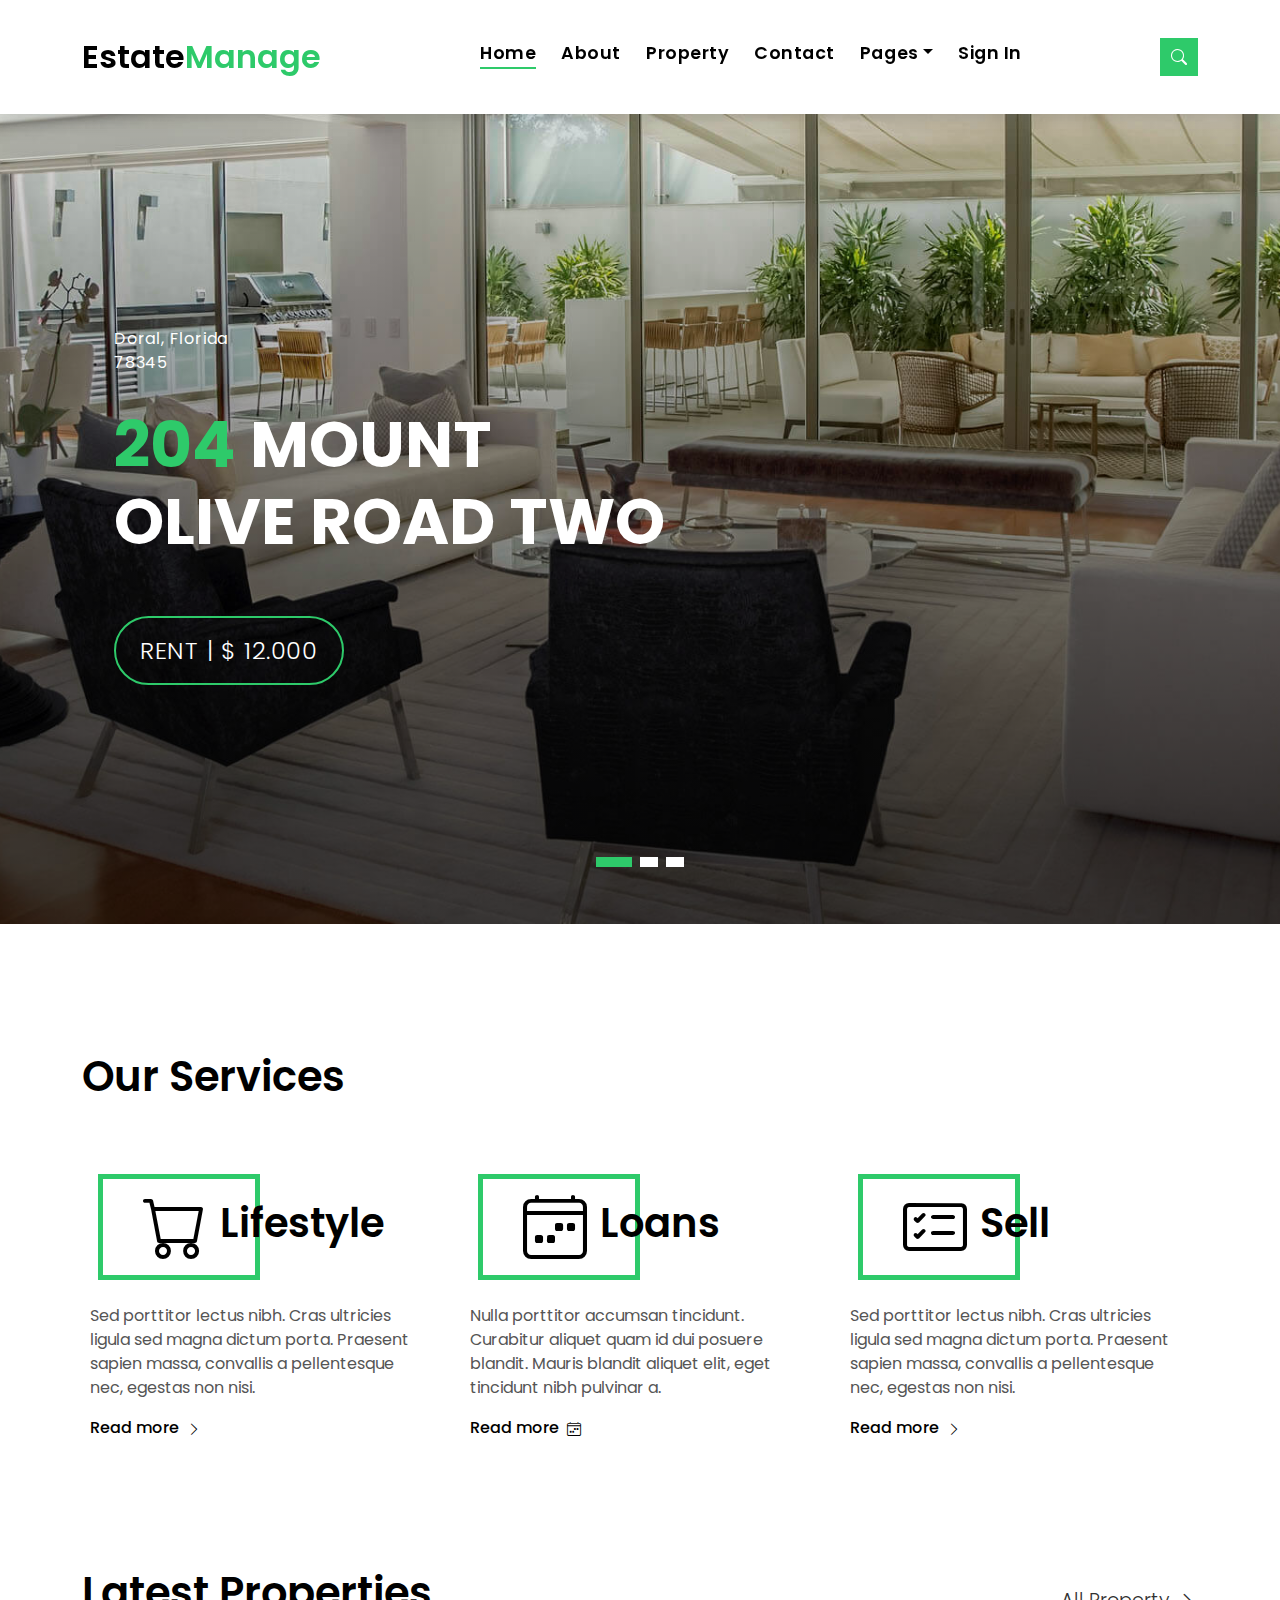
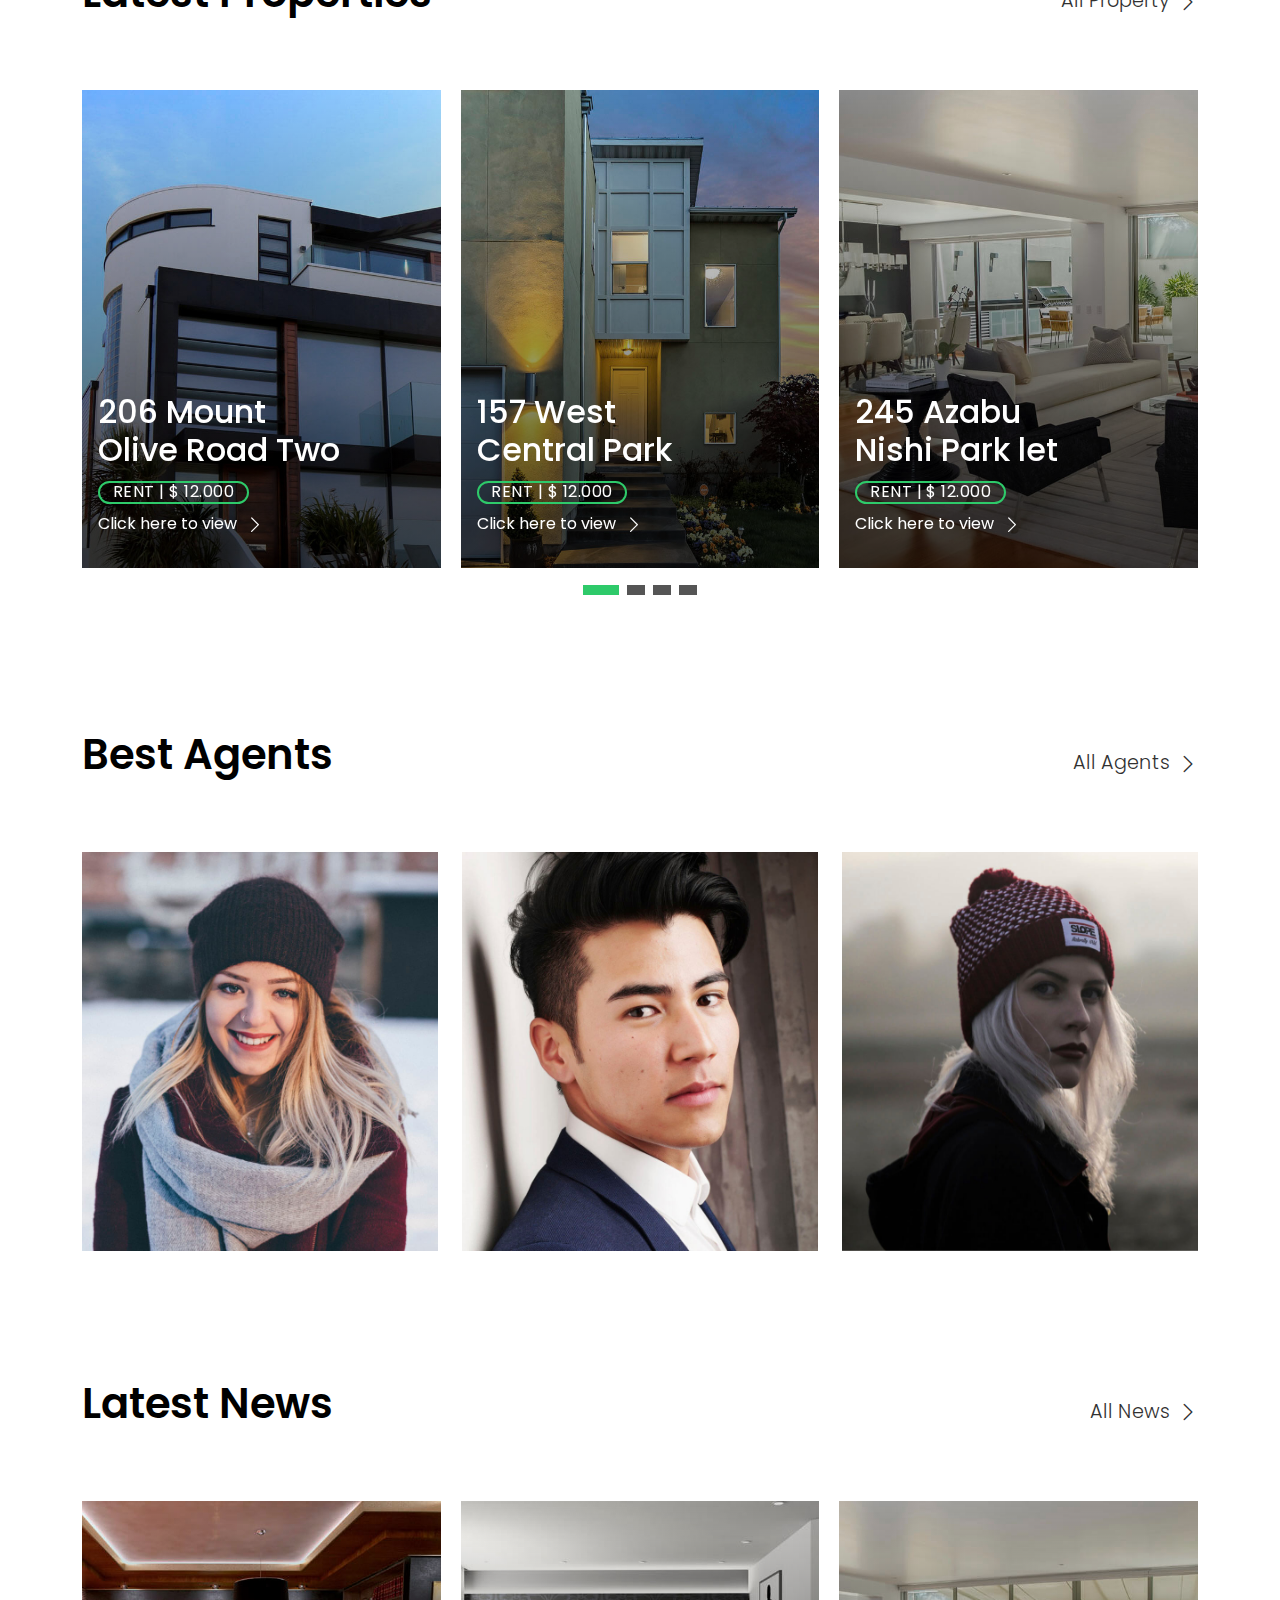
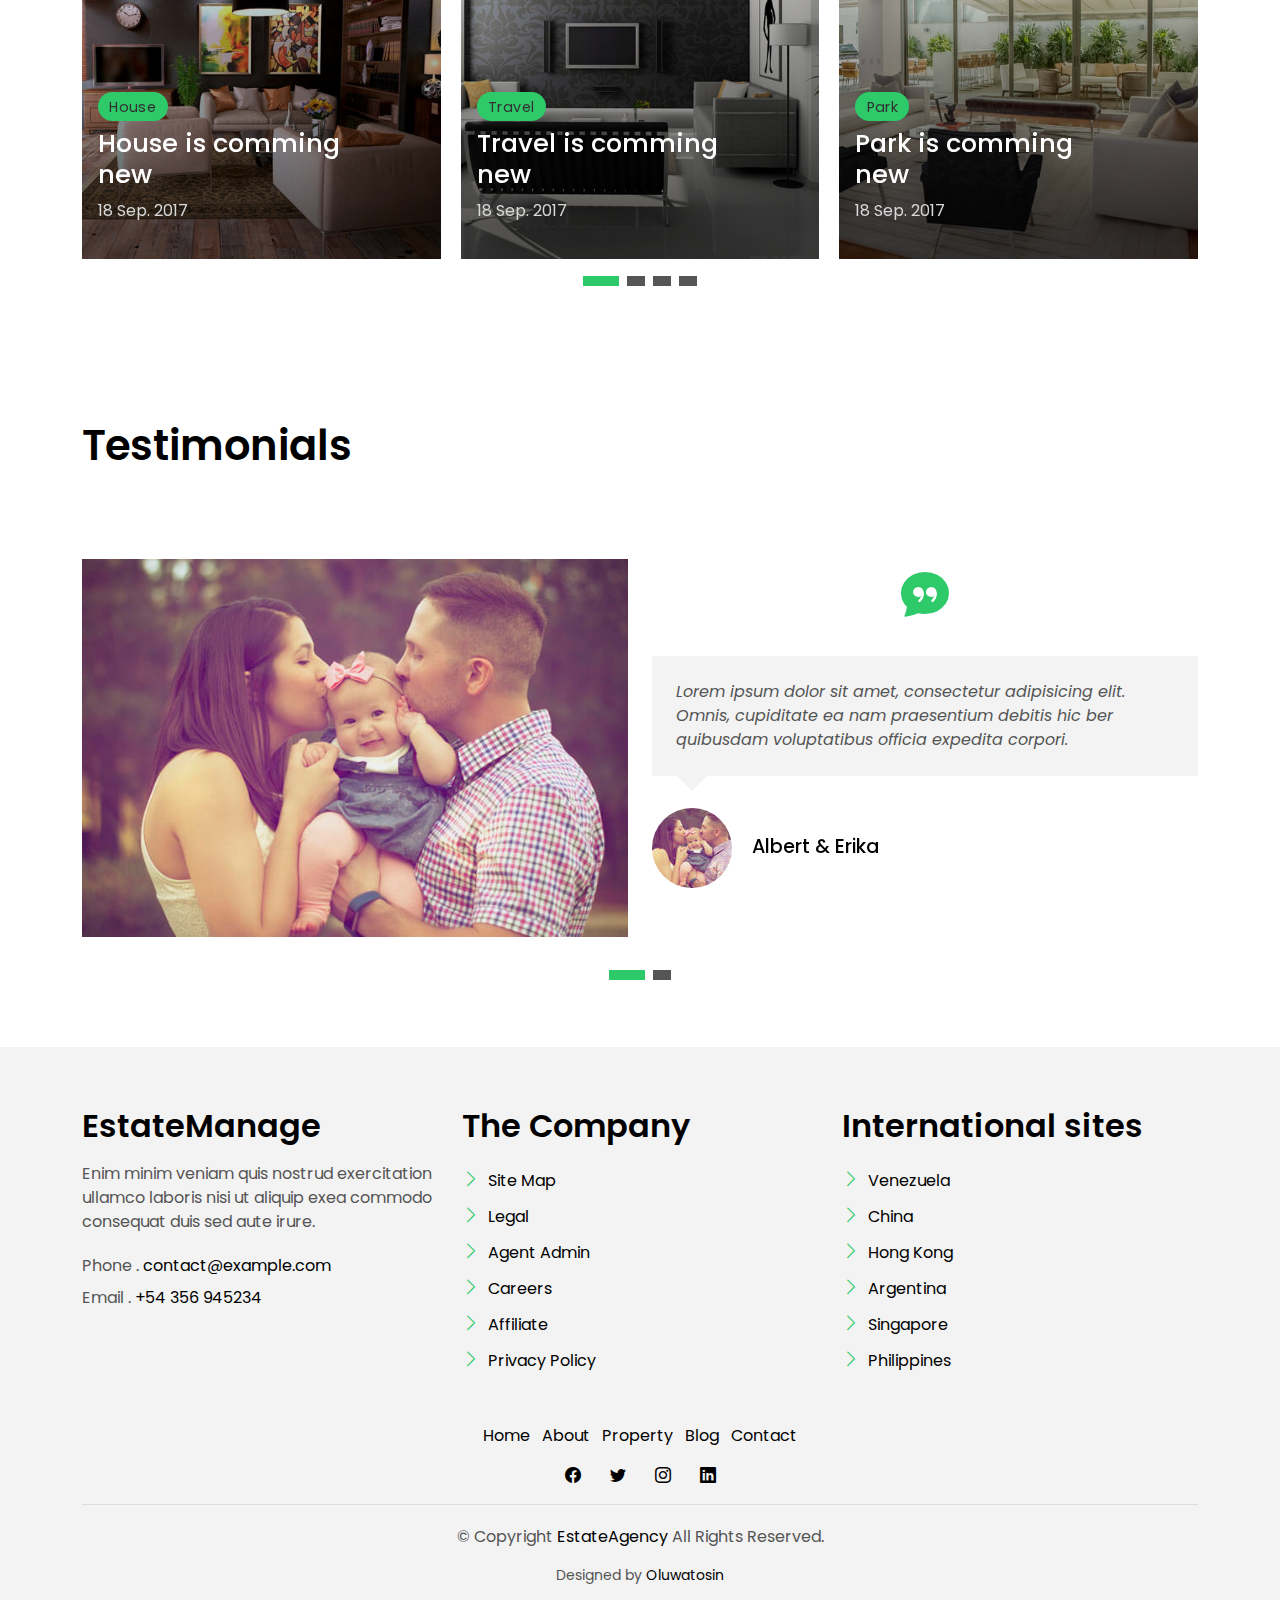
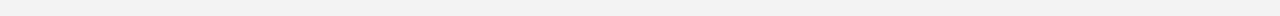
<file: index.html>
<!DOCTYPE html>
<html lang="en">

<head>
    <meta charset="utf-8">
    <meta content="width=device-width, initial-scale=1.0" name="viewport">

    <title>EstateManage - HomePage</title>
    <meta content="" name="description">
    <meta content="" name="keywords">

    <!-- Favicon -->
    <link rel="shortcut icon" href="favicon.png" type="image/x-icon">

    <!-- Google Fonts -->
    <link href="https://fonts.googleapis.com/css?family=Poppins:300,400,500,600,700" rel="stylesheet">

    <!-- Vendor CSS Files -->
    <link href="vendor/animate.css/animate.min.css" rel="stylesheet">
    <link href="vendor/bootstrap/css/bootstrap.min.css" rel="stylesheet">
    <link href="vendor/bootstrap-icons/bootstrap-icons.css" rel="stylesheet">
    <link href="vendor/swiper/swiper-bundle.min.css" rel="stylesheet">

    <!-- Main CSS File -->
    <link href="style.css" rel="stylesheet">
</head>

<body>

    <!-- ======= Property Search Section ======= -->
    <div class="click-closed"></div>
    <!--/ Form Search Star /-->
    <div class="box-collapse">
        <div class="title-box-d">
            <h3 class="title-d">Search Property</h3>
        </div>
        <span class="close-box-collapse right-boxed bi bi-x"></span>
        <div class="box-collapse-wrap form">
            <form class="form-a">
                <div class="row">
                    <div class="col-md-12 mb-2">
                        <div class="form-group">
                            <label class="pb-2" for="Type">Keyword</label>
                            <input type="text" class="form-control form-control-lg form-control-a"
                                placeholder="Keyword">
                        </div>
                    </div>
                    <div class="col-md-6 mb-2">
                        <div class="form-group mt-3">
                            <label class="pb-2" for="Type">Type</label>
                            <select class="form-control form-select form-control-a" id="Type">
                                <option>All Type</option>
                                <option>For Rent</option>
                                <option>For Sale</option>
                                <option>Open House</option>
                            </select>
                        </div>
                    </div>
                    <div class="col-md-6 mb-2">
                        <div class="form-group mt-3">
                            <label class="pb-2" for="city">City</label>
                            <select class="form-control form-select form-control-a" id="city">
                                <option>All City</option>
                                <option>Alabama</option>
                                <option>Arizona</option>
                                <option>California</option>
                                <option>Colorado</option>
                            </select>
                        </div>
                    </div>
                    <div class="col-md-6 mb-2">
                        <div class="form-group mt-3">
                            <label class="pb-2" for="bedrooms">Bedrooms</label>
                            <select class="form-control form-select form-control-a" id="bedrooms">
                                <option>Any</option>
                                <option>01</option>
                                <option>02</option>
                                <option>03</option>
                            </select>
                        </div>
                    </div>
                    <div class="col-md-6 mb-2">
                        <div class="form-group mt-3">
                            <label class="pb-2" for="garages">Garages</label>
                            <select class="form-control form-select form-control-a" id="garages">
                                <option>Any</option>
                                <option>01</option>
                                <option>02</option>
                                <option>03</option>
                                <option>04</option>
                            </select>
                        </div>
                    </div>
                    <div class="col-md-6 mb-2">
                        <div class="form-group mt-3">
                            <label class="pb-2" for="bathrooms">Bathrooms</label>
                            <select class="form-control form-select form-control-a" id="bathrooms">
                                <option>Any</option>
                                <option>01</option>
                                <option>02</option>
                                <option>03</option>
                            </select>
                        </div>
                    </div>
                    <div class="col-md-6 mb-2">
                        <div class="form-group mt-3">
                            <label class="pb-2" for="price">Min Price</label>
                            <select class="form-control form-select form-control-a" id="price">
                                <option>Unlimited</option>
                                <option>$50,000</option>
                                <option>$100,000</option>
                                <option>$150,000</option>
                                <option>$200,000</option>
                            </select>
                        </div>
                    </div>
                    <div class="col-md-12">
                        <button type="submit" class="btn btn-b">Search Property</button>
                    </div>
                </div>
            </form>
        </div>
    </div><!-- End Property Search Section -->>

    <!-- ======= Header/Navbar ======= -->
    <nav class="navbar navbar-default navbar-trans navbar-expand-lg fixed-top">
        <div class="container">
            <button class="navbar-toggler collapsed" type="button" data-bs-toggle="collapse"
                data-bs-target="#navbarDefault" aria-controls="navbarDefault" aria-expanded="false"
                aria-label="Toggle navigation">
                <span></span>
                <span></span>
                <span></span>
            </button>
            <a class="navbar-brand text-brand" href="index.html">Estate<span class="color-b">Manage</span></a>

            <div class="navbar-collapse collapse justify-content-center" id="navbarDefault">
                <ul class="navbar-nav">

                    <li class="nav-item">
                        <a class="nav-link active" href="index.html">Home</a>
                    </li>

                    <li class="nav-item">
                        <a class="nav-link " href="#">About</a>
                    </li>

                    <li class="nav-item">
                        <a class="nav-link " href="#">Property</a>
                    </li>

                    <li class="nav-item">
                        <a class="nav-link " href="#">Contact</a>
                    </li>

                    <li class="nav-item dropdown">
                        <a class="nav-link dropdown-toggle" href="#" id="navbarDropdown" role="button"
                            data-bs-toggle="dropdown" aria-haspopup="true" aria-expanded="false">Pages</a>
                        <div class="dropdown-menu">
                            <a class="dropdown-item " href="#">Property Single</a>
                            <a class="dropdown-item " href="#">Blog Single</a>
                            <a class="dropdown-item " href="#">Agents Grid</a>
                            <a class="dropdown-item " href="#">Agent Single</a>
                        </div>
                    </li>
                    <li class="nav-item">
                        <a class="nav-link " href="index2.html">Sign In</a>
                    </li>
                </ul>
            </div>

            <button type="button" class="btn btn-b-n navbar-toggle-box navbar-toggle-box-collapse"
                data-bs-toggle="collapse" data-bs-target="#navbarTogglerDemo01">
                <i class="bi bi-search"></i>
            </button>

        </div>
    </nav><!-- End Header/Navbar -->

    <!-- ======= Intro Section ======= -->
    <div class="intro intro-carousel swiper position-relative">

        <div class="swiper-wrapper">

            <div class="swiper-slide carousel-item-a intro-item bg-image"
                style="background-image: url(slide-1.jpg)">
                <div class="overlay overlay-a"></div>
                <div class="intro-content display-table">
                    <div class="table-cell">
                        <div class="container">
                            <div class="row">
                                <div class="col-lg-8">
                                    <div class="intro-body">
                                        <p class="intro-title-top">Doral, Florida
                                            <br> 78345
                                        </p>
                                        <h1 class="intro-title mb-4 ">
                                            <span class="color-b">204 </span> Mount
                                            <br> Olive Road Two
                                        </h1>
                                        <p class="intro-subtitle intro-price">
                                            <a href="#"><span class="price-a">rent | $ 12.000</span></a>
                                        </p>
                                    </div>
                                </div>
                            </div>
                        </div>
                    </div>
                </div>
            </div>
            <div class="swiper-slide carousel-item-a intro-item bg-image"
                style="background-image: url(slide-2.jpg)">
                <div class="overlay overlay-a"></div>
                <div class="intro-content display-table">
                    <div class="table-cell">
                        <div class="container">
                            <div class="row">
                                <div class="col-lg-8">
                                    <div class="intro-body">
                                        <p class="intro-title-top">Doral, Florida
                                            <br> 78345
                                        </p>
                                        <h1 class="intro-title mb-4">
                                            <span class="color-b">204 </span> Rino
                                            <br> Venda Road Five
                                        </h1>
                                        <p class="intro-subtitle intro-price">
                                            <a href="#"><span class="price-a">rent | $ 12.000</span></a>
                                        </p>
                                    </div>
                                </div>
                            </div>
                        </div>
                    </div>
                </div>
            </div>
            <div class="swiper-slide carousel-item-a intro-item bg-image"
                style="background-image: url(slide-3.jpg)">
                <div class="overlay overlay-a"></div>
                <div class="intro-content display-table">
                    <div class="table-cell">
                        <div class="container">
                            <div class="row">
                                <div class="col-lg-8">
                                    <div class="intro-body">
                                        <p class="intro-title-top">Doral, Florida
                                            <br> 78345
                                        </p>
                                        <h1 class="intro-title mb-4">
                                            <span class="color-b">204 </span> Alira
                                            <br> Roan Road One
                                        </h1>
                                        <p class="intro-subtitle intro-price">
                                            <a href="#"><span class="price-a">rent | $ 12.000</span></a>
                                        </p>
                                    </div>
                                </div>
                            </div>
                        </div>
                    </div>
                </div>
            </div>
        </div>
        <div class="swiper-pagination"></div>
    </div><!-- End Intro Section -->

    <main id="main">

        <!-- ======= Services Section ======= -->
        <section class="section-services section-t8">
            <div class="container">
                <div class="row">
                    <div class="col-md-12">
                        <div class="title-wrap d-flex justify-content-between">
                            <div class="title-box">
                                <h2 class="title-a">Our Services</h2>
                            </div>
                        </div>
                    </div>
                </div>
                <div class="row">
                    <div class="col-md-4">
                        <div class="card-box-c foo">
                            <div class="card-header-c d-flex">
                                <div class="card-box-ico">
                                    <span class="bi bi-cart"></span>
                                </div>
                                <div class="card-title-c align-self-center">
                                    <h2 class="title-c">Lifestyle</h2>
                                </div>
                            </div>
                            <div class="card-body-c">
                                <p class="content-c">
                                    Sed porttitor lectus nibh. Cras ultricies ligula sed magna dictum porta. Praesent
                                    sapien massa,
                                    convallis a pellentesque
                                    nec, egestas non nisi.
                                </p>
                            </div>
                            <div class="card-footer-c">
                                <a href="#" class="link-c link-icon">Read more
                                    <span class="bi bi-chevron-right"></span>
                                </a>
                            </div>
                        </div>
                    </div>
                    <div class="col-md-4">
                        <div class="card-box-c foo">
                            <div class="card-header-c d-flex">
                                <div class="card-box-ico">
                                    <span class="bi bi-calendar4-week"></span>
                                </div>
                                <div class="card-title-c align-self-center">
                                    <h2 class="title-c">Loans</h2>
                                </div>
                            </div>
                            <div class="card-body-c">
                                <p class="content-c">
                                    Nulla porttitor accumsan tincidunt. Curabitur aliquet quam id dui posuere blandit.
                                    Mauris blandit
                                    aliquet elit, eget tincidunt
                                    nibh pulvinar a.
                                </p>
                            </div>
                            <div class="card-footer-c">
                                <a href="#" class="link-c link-icon">Read more
                                    <span class="bi bi-calendar4-week"></span>
                                </a>
                            </div>
                        </div>
                    </div>
                    <div class="col-md-4">
                        <div class="card-box-c foo">
                            <div class="card-header-c d-flex">
                                <div class="card-box-ico">
                                    <span class="bi bi-card-checklist"></span>
                                </div>
                                <div class="card-title-c align-self-center">
                                    <h2 class="title-c">Sell</h2>
                                </div>
                            </div>
                            <div class="card-body-c">
                                <p class="content-c">
                                    Sed porttitor lectus nibh. Cras ultricies ligula sed magna dictum porta. Praesent
                                    sapien massa,
                                    convallis a pellentesque
                                    nec, egestas non nisi.
                                </p>
                            </div>
                            <div class="card-footer-c">
                                <a href="#" class="link-c link-icon">Read more
                                    <span class="bi bi-chevron-right"></span>
                                </a>
                            </div>
                        </div>
                    </div>
                </div>
            </div>
        </section><!-- End Services Section -->

        <!-- ======= Latest Properties Section ======= -->
        <section class="section-property section-t8">
            <div class="container">
                <div class="row">
                    <div class="col-md-12">
                        <div class="title-wrap d-flex justify-content-between">
                            <div class="title-box">
                                <h2 class="title-a">Latest Properties</h2>
                            </div>
                            <div class="title-link">
                                <a href="#">All Property
                                    <span class="bi bi-chevron-right"></span>
                                </a>
                            </div>
                        </div>
                    </div>
                </div>

                <div id="property-carousel" class="swiper">
                    <div class="swiper-wrapper">

                        <div class="carousel-item-b swiper-slide">
                            <div class="card-box-a card-shadow">
                                <div class="img-box-a">
                                    <img src="property-5.jpg" alt="" class="img-a img-fluid">
                                </div>
                                <div class="card-overlay">
                                    <div class="card-overlay-a-content">
                                        <div class="card-header-a">
                                            <h2 class="card-title-a">
                                                <a href="#">206 Mount
                                                    <br /> Olive Road Two</a>
                                            </h2>
                                        </div>
                                        <div class="card-body-a">
                                            <div class="price-box d-flex">
                                                <span class="price-a">rent | $ 12.000</span>
                                            </div>
                                            <a href="#" class="link-a">Click here to view
                                                <span class="bi bi-chevron-right"></span>
                                            </a>
                                        </div>
                                        <div class="card-footer-a">
                                            <ul class="card-info d-flex justify-content-around">
                                                <li>
                                                    <h4 class="card-info-title">Area</h4>
                                                    <span>340m
                                                        <sup>2</sup>
                                                    </span>
                                                </li>
                                                <li>
                                                    <h4 class="card-info-title">Beds</h4>
                                                    <span>2</span>
                                                </li>
                                                <li>
                                                    <h4 class="card-info-title">Baths</h4>
                                                    <span>4</span>
                                                </li>
                                                <li>
                                                    <h4 class="card-info-title">Garages</h4>
                                                    <span>1</span>
                                                </li>
                                            </ul>
                                        </div>
                                    </div>
                                </div>
                            </div>
                        </div><!-- End carousel item -->

                        <div class="carousel-item-b swiper-slide">
                            <div class="card-box-a card-shadow">
                                <div class="img-box-a">
                                    <img src="property-1.jpg" alt="" class="img-a img-fluid">
                                </div>
                                <div class="card-overlay">
                                    <div class="card-overlay-a-content">
                                        <div class="card-header-a">
                                            <h2 class="card-title-a">
                                                <a href="#">157 West
                                                    <br /> Central Park</a>
                                            </h2>
                                        </div>
                                        <div class="card-body-a">
                                            <div class="price-box d-flex">
                                                <span class="price-a">rent | $ 12.000</span>
                                            </div>
                                            <a href="#" class="link-a">Click here to view
                                                <span class="bi bi-chevron-right"></span>
                                            </a>
                                        </div>
                                        <div class="card-footer-a">
                                            <ul class="card-info d-flex justify-content-around">
                                                <li>
                                                    <h4 class="card-info-title">Area</h4>
                                                    <span>340m
                                                        <sup>2</sup>
                                                    </span>
                                                </li>
                                                <li>
                                                    <h4 class="card-info-title">Beds</h4>
                                                    <span>2</span>
                                                </li>
                                                <li>
                                                    <h4 class="card-info-title">Baths</h4>
                                                    <span>4</span>
                                                </li>
                                                <li>
                                                    <h4 class="card-info-title">Garages</h4>
                                                    <span>1</span>
                                                </li>
                                            </ul>
                                        </div>
                                    </div>
                                </div>
                            </div>
                        </div><!-- End carousel item -->

                        <div class="carousel-item-b swiper-slide">
                            <div class="card-box-a card-shadow">
                                <div class="img-box-a">
                                    <img src="property-7.jpg" alt="" class="img-a img-fluid">
                                </div>
                                <div class="card-overlay">
                                    <div class="card-overlay-a-content">
                                        <div class="card-header-a">
                                            <h2 class="card-title-a">
                                                <a href="#">245 Azabu
                                                    <br /> Nishi Park let</a>
                                            </h2>
                                        </div>
                                        <div class="card-body-a">
                                            <div class="price-box d-flex">
                                                <span class="price-a">rent | $ 12.000</span>
                                            </div>
                                            <a href="#" class="link-a">Click here to view
                                                <span class="bi bi-chevron-right"></span>
                                            </a>
                                        </div>
                                        <div class="card-footer-a">
                                            <ul class="card-info d-flex justify-content-around">
                                                <li>
                                                    <h4 class="card-info-title">Area</h4>
                                                    <span>340m
                                                        <sup>2</sup>
                                                    </span>
                                                </li>
                                                <li>
                                                    <h4 class="card-info-title">Beds</h4>
                                                    <span>2</span>
                                                </li>
                                                <li>
                                                    <h4 class="card-info-title">Baths</h4>
                                                    <span>4</span>
                                                </li>
                                                <li>
                                                    <h4 class="card-info-title">Garages</h4>
                                                    <span>1</span>
                                                </li>
                                            </ul>
                                        </div>
                                    </div>
                                </div>
                            </div>
                        </div><!-- End carousel item -->

                        <div class="carousel-item-b swiper-slide">
                            <div class="card-box-a card-shadow">
                                <div class="img-box-a">
                                    <img src="property-10.jpg" alt="" class="img-a img-fluid">
                                </div>
                                <div class="card-overlay">
                                    <div class="card-overlay-a-content">
                                        <div class="card-header-a">
                                            <h2 class="card-title-a">
                                                <a href="#">204 Montal
                                                    <br /> South Bela Two</a>
                                            </h2>
                                        </div>
                                        <div class="card-body-a">
                                            <div class="price-box d-flex">
                                                <span class="price-a">rent | $ 12.000</span>
                                            </div>
                                            <a href="#" class="link-a">Click here to view
                                                <span class="bi bi-chevron-right"></span>
                                            </a>
                                        </div>
                                        <div class="card-footer-a">
                                            <ul class="card-info d-flex justify-content-around">
                                                <li>
                                                    <h4 class="card-info-title">Area</h4>
                                                    <span>340m
                                                        <sup>2</sup>
                                                    </span>
                                                </li>
                                                <li>
                                                    <h4 class="card-info-title">Beds</h4>
                                                    <span>2</span>
                                                </li>
                                                <li>
                                                    <h4 class="card-info-title">Baths</h4>
                                                    <span>4</span>
                                                </li>
                                                <li>
                                                    <h4 class="card-info-title">Garages</h4>
                                                    <span>1</span>
                                                </li>
                                            </ul>
                                        </div>
                                    </div>
                                </div>
                            </div>
                        </div><!-- End carousel item -->
                    </div>
                </div>
                <div class="propery-carousel-pagination carousel-pagination"></div>

            </div>
        </section><!-- End Latest Properties Section -->

        <!-- ======= Agents Section ======= -->
        <section class="section-agents section-t8">
            <div class="container">
                <div class="row">
                    <div class="col-md-12">
                        <div class="title-wrap d-flex justify-content-between">
                            <div class="title-box">
                                <h2 class="title-a">Best Agents</h2>
                            </div>
                            <div class="title-link">
                                <a href="#">All Agents
                                    <span class="bi bi-chevron-right"></span>
                                </a>
                            </div>
                        </div>
                    </div>
                </div>
                <div class="row">
                    <div class="col-md-4">
                        <div class="card-box-d">
                            <div class="card-img-d">
                                <img src="agent-4.jpg" alt="" class="img-d img-fluid">
                            </div>
                            <div class="card-overlay card-overlay-hover">
                                <div class="card-header-d">
                                    <div class="card-title-d align-self-center">
                                        <h3 class="title-d">
                                            <a href="#" class="link-two">Margaret Sotillo
                                                <br> Escala</a>
                                        </h3>
                                    </div>
                                </div>
                                <div class="card-body-d">
                                    <p class="content-d color-text-a">
                                        Sed porttitor lectus nibh, Cras ultricies ligula sed magna dictum porta two.
                                    </p>
                                    <div class="info-agents color-a">
                                        <p>
                                            <strong>Phone: </strong> +54 356 945234
                                        </p>
                                        <p>
                                            <strong>Email: </strong> agents@example.com
                                        </p>
                                    </div>
                                </div>
                                <div class="card-footer-d">
                                    <div class="socials-footer d-flex justify-content-center">
                                        <ul class="list-inline">
                                            <li class="list-inline-item">
                                                <a href="#" class="link-one">
                                                    <i class="bi bi-facebook" aria-hidden="true"></i>
                                                </a>
                                            </li>
                                            <li class="list-inline-item">
                                                <a href="#" class="link-one">
                                                    <i class="bi bi-twitter" aria-hidden="true"></i>
                                                </a>
                                            </li>
                                            <li class="list-inline-item">
                                                <a href="#" class="link-one">
                                                    <i class="bi bi-instagram" aria-hidden="true"></i>
                                                </a>
                                            </li>
                                            <li class="list-inline-item">
                                                <a href="#" class="link-one">
                                                    <i class="bi bi-linkedin" aria-hidden="true"></i>
                                                </a>
                                            </li>
                                        </ul>
                                    </div>
                                </div>
                            </div>
                        </div>
                    </div>
                    <div class="col-md-4">
                        <div class="card-box-d">
                            <div class="card-img-d">
                                <img src="agent-1.jpg" alt="" class="img-d img-fluid">
                            </div>
                            <div class="card-overlay card-overlay-hover">
                                <div class="card-header-d">
                                    <div class="card-title-d align-self-center">
                                        <h3 class="title-d">
                                            <a href="#" class="link-two">Stiven Spilver
                                                <br> Darw</a>
                                        </h3>
                                    </div>
                                </div>
                                <div class="card-body-d">
                                    <p class="content-d color-text-a">
                                        Sed porttitor lectus nibh, Cras ultricies ligula sed magna dictum porta two.
                                    </p>
                                    <div class="info-agents color-a">
                                        <p>
                                            <strong>Phone: </strong> +54 356 945234
                                        </p>
                                        <p>
                                            <strong>Email: </strong> agents@example.com
                                        </p>
                                    </div>
                                </div>
                                <div class="card-footer-d">
                                    <div class="socials-footer d-flex justify-content-center">
                                        <ul class="list-inline">
                                            <li class="list-inline-item">
                                                <a href="#" class="link-one">
                                                    <i class="bi bi-facebook" aria-hidden="true"></i>
                                                </a>
                                            </li>
                                            <li class="list-inline-item">
                                                <a href="#" class="link-one">
                                                    <i class="bi bi-twitter" aria-hidden="true"></i>
                                                </a>
                                            </li>
                                            <li class="list-inline-item">
                                                <a href="#" class="link-one">
                                                    <i class="bi bi-instagram" aria-hidden="true"></i>
                                                </a>
                                            </li>
                                            <li class="list-inline-item">
                                                <a href="#" class="link-one">
                                                    <i class="bi bi-linkedin" aria-hidden="true"></i>
                                                </a>
                                            </li>
                                        </ul>
                                    </div>
                                </div>
                            </div>
                        </div>
                    </div>
                    <div class="col-md-4">
                        <div class="card-box-d">
                            <div class="card-img-d">
                                <img src="agent-5.jpg" alt="" class="img-d img-fluid">
                            </div>
                            <div class="card-overlay card-overlay-hover">
                                <div class="card-header-d">
                                    <div class="card-title-d align-self-center">
                                        <h3 class="title-d">
                                            <a href="#" class="link-two">Emma Toledo
                                                <br> Cascada</a>
                                        </h3>
                                    </div>
                                </div>
                                <div class="card-body-d">
                                    <p class="content-d color-text-a">
                                        Sed porttitor lectus nibh, Cras ultricies ligula sed magna dictum porta two.
                                    </p>
                                    <div class="info-agents color-a">
                                        <p>
                                            <strong>Phone: </strong> +54 356 945234
                                        </p>
                                        <p>
                                            <strong>Email: </strong> agents@example.com
                                        </p>
                                    </div>
                                </div>
                                <div class="card-footer-d">
                                    <div class="socials-footer d-flex justify-content-center">
                                        <ul class="list-inline">
                                            <li class="list-inline-item">
                                                <a href="#" class="link-one">
                                                    <i class="bi bi-facebook" aria-hidden="true"></i>
                                                </a>
                                            </li>
                                            <li class="list-inline-item">
                                                <a href="#" class="link-one">
                                                    <i class="bi bi-twitter" aria-hidden="true"></i>
                                                </a>
                                            </li>
                                            <li class="list-inline-item">
                                                <a href="#" class="link-one">
                                                    <i class="bi bi-instagram" aria-hidden="true"></i>
                                                </a>
                                            </li>
                                            <li class="list-inline-item">
                                                <a href="#" class="link-one">
                                                    <i class="bi bi-linkedin" aria-hidden="true"></i>
                                                </a>
                                            </li>
                                        </ul>
                                    </div>
                                </div>
                            </div>
                        </div>
                    </div>
                </div>
            </div>
        </section><!-- End Agents Section -->

        <!-- ======= Latest News Section ======= -->
        <section class="section-news section-t8">
            <div class="container">
                <div class="row">
                    <div class="col-md-12">
                        <div class="title-wrap d-flex justify-content-between">
                            <div class="title-box">
                                <h2 class="title-a">Latest News</h2>
                            </div>
                            <div class="title-link">
                                <a href="#">All News
                                    <span class="bi bi-chevron-right"></span>
                                </a>
                            </div>
                        </div>
                    </div>
                </div>

                <div id="news-carousel" class="swiper">
                    <div class="swiper-wrapper">

                        <div class="carousel-item-c swiper-slide">
                            <div class="card-box-b card-shadow news-box">
                                <div class="img-box-b">
                                    <img src="post-2.jpg" alt="" class="img-b img-fluid">
                                </div>
                                <div class="card-overlay">
                                    <div class="card-header-b">
                                        <div class="card-category-b">
                                            <a href="#" class="category-b">House</a>
                                        </div>
                                        <div class="card-title-b">
                                            <h2 class="title-2">
                                                <a href="#">House is comming
                                                    <br> new</a>
                                            </h2>
                                        </div>
                                        <div class="card-date">
                                            <span class="date-b">18 Sep. 2017</span>
                                        </div>
                                    </div>
                                </div>
                            </div>
                        </div><!-- End carousel item -->

                        <div class="carousel-item-c swiper-slide">
                            <div class="card-box-b card-shadow news-box">
                                <div class="img-box-b">
                                    <img src="post-5.jpg" alt="" class="img-b img-fluid">
                                </div>
                                <div class="card-overlay">
                                    <div class="card-header-b">
                                        <div class="card-category-b">
                                            <a href="#" class="category-b">Travel</a>
                                        </div>
                                        <div class="card-title-b">
                                            <h2 class="title-2">
                                                <a href="#">Travel is comming
                                                    <br> new</a>
                                            </h2>
                                        </div>
                                        <div class="card-date">
                                            <span class="date-b">18 Sep. 2017</span>
                                        </div>
                                    </div>
                                </div>
                            </div>
                        </div><!-- End carousel item -->

                        <div class="carousel-item-c swiper-slide">
                            <div class="card-box-b card-shadow news-box">
                                <div class="img-box-b">
                                    <img src="post-7.jpg" alt="" class="img-b img-fluid">
                                </div>
                                <div class="card-overlay">
                                    <div class="card-header-b">
                                        <div class="card-category-b">
                                            <a href="#" class="category-b">Park</a>
                                        </div>
                                        <div class="card-title-b">
                                            <h2 class="title-2">
                                                <a href="#">Park is comming
                                                    <br> new</a>
                                            </h2>
                                        </div>
                                        <div class="card-date">
                                            <span class="date-b">18 Sep. 2017</span>
                                        </div>
                                    </div>
                                </div>
                            </div>
                        </div><!-- End carousel item -->

                        <div class="carousel-item-c swiper-slide">
                            <div class="card-box-b card-shadow news-box">
                                <div class="img-box-b">
                                    <img src="post-3.jpg" alt="" class="img-b img-fluid">
                                </div>
                                <div class="card-overlay">
                                    <div class="card-header-b">
                                        <div class="card-category-b">
                                            <a href="#" class="category-b">Travel</a>
                                        </div>
                                        <div class="card-title-b">
                                            <h2 class="title-2">
                                                <a href="#">Travel is comming
                                                    <br> new</a>
                                            </h2>
                                        </div>
                                        <div class="card-date">
                                            <span class="date-b">18 Sep. 2017</span>
                                        </div>
                                    </div>
                                </div>
                            </div>
                        </div><!-- End carousel item -->

                    </div>
                </div>

                <div class="news-carousel-pagination carousel-pagination"></div>
            </div>
        </section><!-- End Latest News Section -->

        <!-- ======= Testimonials Section ======= -->
        <section class="section-testimonials section-t8 nav-arrow-a">
            <div class="container">
                <div class="row">
                    <div class="col-md-12">
                        <div class="title-wrap d-flex justify-content-between">
                            <div class="title-box">
                                <h2 class="title-a">Testimonials</h2>
                            </div>
                        </div>
                    </div>
                </div>

                <div id="testimonial-carousel" class="swiper">
                    <div class="swiper-wrapper">

                        <div class="carousel-item-a swiper-slide">
                            <div class="testimonials-box">
                                <div class="row">
                                    <div class="col-sm-12 col-md-6">
                                        <div class="testimonial-img">
                                            <img src="testimonial-1.jpg" alt="" class="img-fluid">
                                        </div>
                                    </div>
                                    <div class="col-sm-12 col-md-6">
                                        <div class="testimonial-ico">
                                            <i class="bi bi-chat-quote-fill"></i>
                                        </div>
                                        <div class="testimonials-content">
                                            <p class="testimonial-text">
                                                Lorem ipsum dolor sit amet, consectetur adipisicing elit. Omnis,
                                                cupiditate ea nam praesentium
                                                debitis hic ber quibusdam
                                                voluptatibus officia expedita corpori.
                                            </p>
                                        </div>
                                        <div class="testimonial-author-box">
                                            <img src="mini-testimonial-1.jpg" alt=""
                                                class="testimonial-avatar">
                                            <h5 class="testimonial-author">Albert & Erika</h5>
                                        </div>
                                    </div>
                                </div>
                            </div>
                        </div><!-- End carousel item -->

                        <div class="carousel-item-a swiper-slide">
                            <div class="testimonials-box">
                                <div class="row">
                                    <div class="col-sm-12 col-md-6">
                                        <div class="testimonial-img">
                                            <img src="testimonial-2.jpg" alt="" class="img-fluid">
                                        </div>
                                    </div>
                                    <div class="col-sm-12 col-md-6">
                                        <div class="testimonial-ico">
                                            <i class="bi bi-chat-quote-fill"></i>
                                        </div>
                                        <div class="testimonials-content">
                                            <p class="testimonial-text">
                                                Lorem ipsum dolor sit amet, consectetur adipisicing elit. Omnis,
                                                cupiditate ea nam praesentium
                                                debitis hic ber quibusdam
                                                voluptatibus officia expedita corpori.
                                            </p>
                                        </div>
                                        <div class="testimonial-author-box">
                                            <img src="mini-testimonial-2.jpg" alt=""
                                                class="testimonial-avatar">
                                            <h5 class="testimonial-author">Pablo & Emma</h5>
                                        </div>
                                    </div>
                                </div>
                            </div>
                        </div><!-- End carousel item -->

                    </div>
                </div>
                <div class="testimonial-carousel-pagination carousel-pagination"></div>

            </div>
        </section><!-- End Testimonials Section -->

    </main><!-- End #main -->

    <!-- ======= Footer ======= -->
    <section class="section-footer">
        <div class="container">
            <div class="row">
                <div class="col-sm-12 col-md-4">
                    <div class="widget-a">
                        <div class="w-header-a">
                            <h3 class="w-title-a text-brand">EstateManage</h3>
                        </div>
                        <div class="w-body-a">
                            <p class="w-text-a color-text-a">
                                Enim minim veniam quis nostrud exercitation ullamco laboris nisi ut aliquip exea commodo
                                consequat duis
                                sed aute irure.
                            </p>
                        </div>
                        <div class="w-footer-a">
                            <ul class="list-unstyled">
                                <li class="color-a">
                                    <span class="color-text-a">Phone .</span> contact@example.com
                                </li>
                                <li class="color-a">
                                    <span class="color-text-a">Email .</span> +54 356 945234
                                </li>
                            </ul>
                        </div>
                    </div>
                </div>
                <div class="col-sm-12 col-md-4 section-md-t3">
                    <div class="widget-a">
                        <div class="w-header-a">
                            <h3 class="w-title-a text-brand">The Company</h3>
                        </div>
                        <div class="w-body-a">
                            <div class="w-body-a">
                                <ul class="list-unstyled">
                                    <li class="item-list-a">
                                        <i class="bi bi-chevron-right"></i> <a href="#">Site Map</a>
                                    </li>
                                    <li class="item-list-a">
                                        <i class="bi bi-chevron-right"></i> <a href="#">Legal</a>
                                    </li>
                                    <li class="item-list-a">
                                        <i class="bi bi-chevron-right"></i> <a href="#">Agent Admin</a>
                                    </li>
                                    <li class="item-list-a">
                                        <i class="bi bi-chevron-right"></i> <a href="#">Careers</a>
                                    </li>
                                    <li class="item-list-a">
                                        <i class="bi bi-chevron-right"></i> <a href="#">Affiliate</a>
                                    </li>
                                    <li class="item-list-a">
                                        <i class="bi bi-chevron-right"></i> <a href="#">Privacy Policy</a>
                                    </li>
                                </ul>
                            </div>
                        </div>
                    </div>
                </div>
                <div class="col-sm-12 col-md-4 section-md-t3">
                    <div class="widget-a">
                        <div class="w-header-a">
                            <h3 class="w-title-a text-brand">International sites</h3>
                        </div>
                        <div class="w-body-a">
                            <ul class="list-unstyled">
                                <li class="item-list-a">
                                    <i class="bi bi-chevron-right"></i> <a href="#">Venezuela</a>
                                </li>
                                <li class="item-list-a">
                                    <i class="bi bi-chevron-right"></i> <a href="#">China</a>
                                </li>
                                <li class="item-list-a">
                                    <i class="bi bi-chevron-right"></i> <a href="#">Hong Kong</a>
                                </li>
                                <li class="item-list-a">
                                    <i class="bi bi-chevron-right"></i> <a href="#">Argentina</a>
                                </li>
                                <li class="item-list-a">
                                    <i class="bi bi-chevron-right"></i> <a href="#">Singapore</a>
                                </li>
                                <li class="item-list-a">
                                    <i class="bi bi-chevron-right"></i> <a href="#">Philippines</a>
                                </li>
                            </ul>
                        </div>
                    </div>
                </div>
            </div>
        </div>
    </section>
    <footer>
        <div class="container">
            <div class="row">
                <div class="col-md-12">
                    <nav class="nav-footer">
                        <ul class="list-inline">
                            <li class="list-inline-item">
                                <a href="#">Home</a>
                            </li>
                            <li class="list-inline-item">
                                <a href="#">About</a>
                            </li>
                            <li class="list-inline-item">
                                <a href="#">Property</a>
                            </li>
                            <li class="list-inline-item">
                                <a href="#">Blog</a>
                            </li>
                            <li class="list-inline-item">
                                <a href="#">Contact</a>
                            </li>
                        </ul>
                    </nav>
                    <div class="socials-a">
                        <ul class="list-inline">
                            <li class="list-inline-item">
                                <a href="#">
                                    <i class="bi bi-facebook" aria-hidden="true"></i>
                                </a>
                            </li>
                            <li class="list-inline-item">
                                <a href="#">
                                    <i class="bi bi-twitter" aria-hidden="true"></i>
                                </a>
                            </li>
                            <li class="list-inline-item">
                                <a href="#">
                                    <i class="bi bi-instagram" aria-hidden="true"></i>
                                </a>
                            </li>
                            <li class="list-inline-item">
                                <a href="#">
                                    <i class="bi bi-linkedin" aria-hidden="true"></i>
                                </a>
                            </li>
                        </ul>
                    </div>
                    <div class="copyright-footer">
                        <p class="copyright color-text-a">
                            &copy; Copyright
                            <span class="color-a">EstateAgency</span> All Rights Reserved.
                        </p>
                    </div>
                    <div class="credits">
                        Designed by <a href="#">Oluwatosin</a>
                    </div>
                </div>
            </div>
        </div>
    </footer><!-- End  Footer -->

    <div id="preloader"></div>
    <a href="#" class="back-to-top d-flex align-items-center justify-content-center"><i
            class="bi bi-arrow-up-short"></i></a>

    <!-- Vendor JS Files -->
    <script src="vendor/bootstrap/js/bootstrap.bundle.min.js"></script>
    <script src="vendor/swiper/swiper-bundle.min.js"></script>
    <script src="vendor/php-email-form/validate.js"></script>

    <!-- Template Main JS File -->
    <script src="script.js"></script>

</body>

</html>
</file>
<file: style.css>
body {
    font-family: "Poppins", sans-serif;
    color: #555555;
}

h1,
h2,
h3,
h4,
h5,
h6 {
    color: #000000;
}

a {
    color: #000000;
    text-decoration: none;
    transition: all 0.5s ease;
}

a:hover {
    color: #2eca6a;
    text-decoration: none;
}

.link-two {
    color: #000000;
    transition: all 0.5s ease;
}

.link-two:hover {
    text-decoration: underline;
    color: #000000;
}

.link-one {
    color: #000000;
    transition: all 0.5s ease;
}

.link-one:hover {
    color: #000000;
    text-decoration: none;
}

.link-icon {
    color: #000000;
    font-weight: 500;
}

.link-icon span {
    font-size: 14px;
    padding-left: 4px;
    vertical-align: middle;
}

.link-a {
    text-decoration: none;
    color: #ffffff;
    text-decoration: none;
}

@media (min-width: 768px) {
    .link-a {
        font-size: 0.9rem;
    }
}

@media (min-width: 992px) {
    .link-a {
        font-size: 1rem;
    }
}

.link-a:hover {
    color: #ffffff;
    text-decoration: none;
}

.link-a span {
    font-size: 18px;
    vertical-align: middle;
    margin-left: 5px;
}

@media (min-width: 768px) {
    .link-a span {
        font-size: 1.5rem;
    }
}

@media (min-width: 992px) {
    .link-a span {
        font-size: 18px;
    }
}

.text-brand {
    color: #000000;
    font-size: 2rem;
    font-weight: 600;
}

@media (max-width: 767px) {
    .text-brand {
        font-size: 1.8rem;
    }
}

.color-a {
    text-decoration: none;
    color: #000000;
}

.color-b {
    color: #2eca6a;
}

.color-d {
    color: #adadad;
}

.color-text-a {
    text-decoration: none;
    color: #555555;
}

.no-margin {
    margin: 0;
}

/*------/ Nav Pills  /------*/
.nav-pills-a {
    text-decoration: none;
}

.nav-pills-a.nav-pills .nav-link {
    color: #000000;
    position: relative;
    font-weight: 600;
}

.nav-pills-a.nav-pills .nav-link.active {
    background-color: transparent;
}

.nav-pills-a.nav-pills .nav-link.active:after {
    content: "";
    position: absolute;
    left: 0;
    bottom: -1px;
    width: 100%;
    height: 2px;
    background-color: #2eca6a;
    z-index: 2;
}

/*------/ Bg Image /------*/
.bg-image {
    background-repeat: no-repeat;
    background-attachment: fixed;
    background-size: cover;
    background-position: center center;
}

/*------/ List a /------*/
.list-a {
    text-decoration: none;
    display: inline-block;
    line-height: 2;
    padding: 0;
    list-style: none;
}

.list-a li {
    position: relative;
    width: 50%;
    float: left;
    padding-left: 25px;
    padding-right: 5px;
}

@media (min-width: 992px) {
    .list-a li {
        width: 33.333%;
    }
}

.list-a li:before {
    content: "";
    width: 10px;
    height: 2px;
    position: absolute;
    background-color: #313131;
    top: 15px;
    left: 0;
}

/*------/ Pagination-a /------*/
.pagination-a {
    text-decoration: none;
}

.pagination-a .pagination .page-link {
    margin: 0 0.2rem;
    border-color: transparent;
    padding: 0.5rem 0.8rem;
    color: #000000;
}

.pagination-a .pagination .page-link:hover,
.pagination-a .pagination .page-link:active,
.pagination-a .pagination .page-link:focus {
    background-color: #2eca6a;
}

.pagination-a .pagination .page-link span {
    font-size: 1.2rem;
}

.pagination-a .pagination .next .page-link {
    padding: 0.4rem 0.9rem;
}

.pagination-a .pagination .page-item:last-child .page-link {
    border-top-right-radius: 0;
    border-bottom-right-radius: 0;
}

.pagination-a .pagination .page-item:first-child .page-link {
    border-top-left-radius: 0;
    border-bottom-left-radius: 0;
}

.pagination-a .pagination .page-item.disabled .page-link {
    padding: 0.4rem 0.9rem;
    color: #555555;
}

.pagination-a .pagination .page-item.active .page-link {
    background-color: #2eca6a;
}

.a {
    text-decoration: none;
    color: #2eca6a;
    font-size: 1.3rem;
}

/*------/ Icon Box /------*/
.icon-box .icon-box-icon {
    display: table-cell;
    vertical-align: top;
    font-size: 36px;
    color: #000000;
    width: 50px;
    padding-top: 8px;
}

.icon-box .icon-box-content {
    padding-top: 18px;
}

/*------/ Space Padding /------*/
.section-t8 {
    padding-top: 8rem;
}

@media (max-width: 767px) {
    .section-t8 {
        padding-top: 4rem;
    }
}

.section-t4 {
    padding-top: 4rem;
}

@media (max-width: 767px) {
    .section-t4 {
        padding-top: 2rem;
    }
}

.section-t3 {
    padding-top: 3rem;
}

@media (max-width: 767px) {
    .section-md-t3 {
        padding-top: 3rem;
    }
}

.section-b2 {
    padding-bottom: 2rem;
}

.section-tb85 {
    padding: 8rem 0 5rem 0;
}

@media (max-width: 767px) {
    .section-tb85 {
        padding: 4rem 0 2.5rem 0;
    }
}

/*------/ Title /------*/
.title-wrap {
    padding-bottom: 4rem;
}

.title-a {
    text-decoration: none;
    font-size: 2.6rem;
    font-weight: 600;
}

.title-link {
    font-size: 1.2rem;
    font-weight: 300;
    padding-top: 1.2rem;
}

.title-link a {
    text-decoration: none;
    color: #313131;
}

.title-link span {
    font-size: 20px;
    padding-left: 4px;
    vertical-align: middle;
}

.title-box-d {
    padding-bottom: 1.8rem;
    margin-bottom: 1rem;
    position: relative;
}

.title-box-d .title-d {
    font-weight: 600;
    font-size: 2rem;
}

.title-box-d .title-d:after {
    content: "";
    position: absolute;
    width: 70px;
    height: 4px;
    background-color: #2eca6a;
    bottom: 20px;
    left: 0;
}

/*------/ Display Table & Table Cell /------*/
.display-table {
    width: 100%;
    height: 100%;
    display: table;
}

.table-cell {
    display: table-cell;
    vertical-align: middle;
}

/*------/ Ul Resect /------*/
.ul-resect ul,
.box-comments ul,
.list-a ul {
    list-style: none;
    padding-left: 0;
    margin-bottom: 0;
}

/*------/ Overlay /------*/
.overlay-a {
    text-decoration: none;
    background: linear-gradient(to bottom, rgba(0, 0, 0, 0) 0%, rgba(0, 0, 0, 0.2) 27%, rgba(0, 0, 0, 0.65) 90%);
}

.overlay {
    position: absolute;
    top: 0;
    left: 0px;
    padding: 0;
    height: 100%;
    width: 100%;
}

.carousel-pagination {
    margin-top: 10px;
    text-align: center;
}

.carousel-pagination .swiper-pagination-bullet {
    width: 18px;
    height: 10px;
    background-color: #555;
    margin: 0 4px;
    border-radius: 0;
    opacity: 1;
    transition: 0.3s;
}

.carousel-pagination .swiper-pagination-bullet-active {
    background-color: #2eca6a;
    width: 36px;
}

.nav-arrow-a {
    text-decoration: none;
}

.nav-arrow-a .owl-arrow .owl-nav {
    font-size: 1.8rem;
    margin-top: -110px;
}

.nav-arrow-a .owl-arrow .owl-nav .owl-next {
    margin-left: 15px;
}

.nav-arrow-b .owl-arrow .owl-nav {
    position: absolute;
    top: 0;
    right: 0;
    font-size: 1.2rem;
}

.nav-arrow-b .owl-arrow .owl-nav .owl-prev,
.nav-arrow-b .owl-arrow .owl-nav .owl-next {
    padding: 0.7rem 1.5rem !important;
    display: inline-block;
    transition: all 0.6s ease-in-out;
    color: #ffffff;
    background-color: #2eca6a;
    opacity: 0.9;
}

.nav-arrow-b .owl-arrow .owl-nav .owl-prev.disabled,
.nav-arrow-b .owl-arrow .owl-nav .owl-next.disabled {
    transition: all 0.6s ease-in-out;
    color: #ffffff;
}

.nav-arrow-b .owl-arrow .owl-nav .owl-prev:hover,
.nav-arrow-b .owl-arrow .owl-nav .owl-next:hover {
    background-color: #26a356;
}

.nav-arrow-b .owl-arrow .owl-nav .owl-next {
    margin-left: 0px;
}

/*------/ Socials /------*/
.socials-a {
    text-decoration: none;
}

.socials-a .list-inline-item:not(:last-child) {
    margin-right: 25px;
}

/*--------------------------------------------------------------
  # Back to top button
  --------------------------------------------------------------*/
.back-to-top {
    position: fixed;
    visibility: hidden;
    opacity: 0;
    right: 15px;
    bottom: 15px;
    z-index: 996;
    background: #2eca6a;
    width: 40px;
    height: 40px;
    border-radius: 50px;
    transition: all 0.4s;
}

.back-to-top i {
    font-size: 28px;
    color: #fff;
    line-height: 0;
}

.back-to-top:hover {
    background: #4bd680;
    color: #fff;
}

.back-to-top.active {
    visibility: visible;
    opacity: 1;
}

/* Prelaoder */
#preloader {
    position: fixed;
    top: 0;
    left: 0;
    right: 0;
    bottom: 0;
    z-index: 9999;
    overflow: hidden;
    background: #fff;
}

#preloader:before {
    content: "";
    position: fixed;
    top: calc(50% - 30px);
    left: calc(50% - 30px);
    border: 6px solid #f2f2f2;
    border-top: 6px solid #2eca6a;
    border-radius: 50%;
    width: 60px;
    height: 60px;
    animation: animate-preloader 1s linear infinite;
}

@keyframes animate-preloader {
    0% {
        transform: rotate(0deg);
    }

    100% {
        transform: rotate(360deg);
    }
}

/*======================================
  //--//-->   BUTTON
  ======================================*/
.btn {
    transition: 0.5s ease;
}

.btn.btn-a,
.btn.btn-b {
    border-radius: 0;
    padding: 1rem 3rem;
    letter-spacing: 0.05rem;
}

.btn.btn-a {
    text-decoration: none;
    background-color: #000000;
    color: #ffffff;
}

.btn.btn-a:hover {
    background-color: #2eca6a;
    color: #000000;
}

.btn.btn-b {
    background-color: #2eca6a;
    color: #000000;
}

.btn.btn-b:hover {
    background-color: #000000;
    color: #ffffff;
}

.btn.btn-b-n {
    background-color: #2eca6a;
    color: #ffffff;
    border-radius: 0;
}

.btn.btn-b-n:hover {
    background-color: #26a356;
    color: #ffffff;
}

.navbar-toggle-box {
    display: inline-flex;
    align-items: center;
    justify-content: center;
    line-height: 0;
    padding: 10px;
}

.navbar-toggle-box i {
    line-height: 0;
}

/*--------------------------------------------------------------
  # Navbar
  --------------------------------------------------------------*/
.navbar-default {
    transition: all 0.5s ease-in-out;
    background-color: #ffffff;
    padding-top: 28px;
    padding-bottom: 28px;
    -webkit-backface-visibility: hidden;
    backface-visibility: hidden;
    box-shadow: 1px 2px 15px rgba(100, 100, 100, 0.3);
}

.navbar-default .nav-search {
    color: #000000;
    font-size: 1.5rem;
}

.navbar-default.navbar-reduce {
    box-shadow: 1px 2px 15px rgba(100, 100, 100, 0.3);
}

.navbar-default.navbar-trans,
.navbar-default.navbar-reduce {
    -webkit-backface-visibility: hidden;
    backface-visibility: hidden;
}

.navbar-default.navbar-trans .nav-item,
.navbar-default.navbar-reduce .nav-item {
    position: relative;
    padding-right: 10px;
    padding-bottom: 8px;
    margin-left: 0;
}

@media (min-width: 768px) {

    .navbar-default.navbar-trans .nav-item,
    .navbar-default.navbar-reduce .nav-item {
        margin-left: 15px;
    }
}

.navbar-default.navbar-trans .nav-link,
.navbar-default.navbar-reduce .nav-link {
    font-size: 1.1rem;
    color: #000000;
    font-weight: 600;
    letter-spacing: 0.03em;
    transition: all 0.1s ease-in-out;
    position: relative;
    padding-left: 0;
    padding-right: 0;
}

.navbar-default.navbar-trans .nav-link:before,
.navbar-default.navbar-reduce .nav-link:before {
    content: "";
    position: absolute;
    bottom: 5px;
    left: 0;
    width: 100%;
    height: 2px;
    z-index: 0;
    background-color: #2eca6a;
    transform: scaleX(0);
    transform-origin: right;
    transition: transform 0.2s ease-out, opacity 0.2s ease-out 0.3s;
}

.navbar-default.navbar-trans .nav-link:hover,
.navbar-default.navbar-reduce .nav-link:hover {
    color: #000000;
}

.navbar-default.navbar-trans .nav-link:hover:before,
.navbar-default.navbar-reduce .nav-link:hover:before {
    transform: scaleX(1);
    transform-origin: left;
}

.navbar-default.navbar-trans .show>.nav-link:before,
.navbar-default.navbar-trans .active>.nav-link:before,
.navbar-default.navbar-trans .nav-link.show:before,
.navbar-default.navbar-trans .nav-link.active:before,
.navbar-default.navbar-reduce .show>.nav-link:before,
.navbar-default.navbar-reduce .active>.nav-link:before,
.navbar-default.navbar-reduce .nav-link.show:before,
.navbar-default.navbar-reduce .nav-link.active:before {
    transform: scaleX(1);
}

.navbar-default.navbar-trans .nav-link:before {
    background-color: #2eca6a;
}

.navbar-default.navbar-trans .nav-link:hover {
    color: #000000;
}

.navbar-default.navbar-trans .show>.nav-link,
.navbar-default.navbar-trans .active>.nav-link,
.navbar-default.navbar-trans .nav-link.show,
.navbar-default.navbar-trans .nav-link.active {
    color: #000000;
}

.navbar-default.navbar-reduce {
    transition: all 0.5s ease-in-out;
    padding-top: 19px;
    padding-bottom: 19px;
}

.navbar-default.navbar-reduce .nav-link {
    color: #000000;
}

.navbar-default.navbar-reduce .nav-link:before {
    background-color: #2eca6a;
}

.navbar-default.navbar-reduce .nav-link:hover {
    color: #000000;
}

.navbar-default.navbar-reduce .show>.nav-link,
.navbar-default.navbar-reduce .active>.nav-link,
.navbar-default.navbar-reduce .nav-link.show,
.navbar-default.navbar-reduce .nav-link.active {
    color: #000000;
}

.navbar-default.navbar-reduce .navbar-brand {
    color: #000000;
}

.navbar-default .dropdown .dropdown-menu {
    border-top: 0;
    border-left: 4px solid #2eca6a;
    border-right: 0;
    border-bottom: 0;
    transform: translate3d(0px, 40px, 0px);
    opacity: 0;
    filter: alpha(opacity=0);
    visibility: hidden;
    transition: all 0.5s cubic-bezier(0.3, 0.65, 0.355, 1) 0s, opacity 0.31s ease 0s, height 0s linear 0.36s;
    margin: 0;
    border-radius: 0;
    padding: 12px 0;
}

@media (min-width: 768px) {
    .navbar-default .dropdown .dropdown-menu {
        border-top: 4px solid #2eca6a;
        border-left: 0;
        display: block;
        position: absolute;
        box-shadow: 0 2px rgba(17, 16, 15, 0.1), 0 2px 10px rgba(20, 19, 18, 0.1);
    }
}

.navbar-default .dropdown .dropdown-menu .dropdown-item {
    padding: 12px 18px;
    transition: all 500ms ease;
    font-weight: 600;
    min-width: 220px;
}

.navbar-default .dropdown .dropdown-menu .dropdown-item:hover {
    background-color: #ffffff;
    color: #2eca6a;
    transition: all 500ms ease;
}

.navbar-default .dropdown .dropdown-menu .dropdown-item.active {
    background-color: #ffffff;
    color: #2eca6a;
}

.navbar-default .dropdown:hover .dropdown-menu {
    transform: translate3d(0px, 0px, 0px);
    visibility: visible;
    opacity: 1;
    filter: alpha(opacity=1);
}

/*------/ Hamburger Navbar /------*/
.navbar-toggler {
    position: relative;
}

.navbar-toggler:focus,
.navbar-toggler:active {
    outline: 0;
}

.navbar-toggler span {
    display: block;
    background-color: #000000;
    height: 3px;
    width: 25px;
    margin-top: 4px;
    margin-bottom: 4px;
    transform: rotate(0deg);
    left: 0;
    opacity: 1;
}

.navbar-toggler span:nth-child(1),
.navbar-toggler span:nth-child(3) {
    transition: transform 0.35s ease-in-out;
}

.navbar-toggler:not(.collapsed) span:nth-child(1) {
    position: absolute;
    left: 12px;
    top: 10px;
    transform: rotate(135deg);
    opacity: 0.9;
}

.navbar-toggler:not(.collapsed) span:nth-child(2) {
    height: 12px;
    visibility: hidden;
    background-color: transparent;
}

.navbar-toggler:not(.collapsed) span:nth-child(3) {
    position: absolute;
    left: 12px;
    top: 10px;
    transform: rotate(-135deg);
    opacity: 0.9;
}

/*======================================
  //--//-->   BOX COLAPSE
  ======================================*/
.box-collapse {
    position: fixed;
    top: 0;
    bottom: 0;
    right: 0;
    width: 100%;
    z-index: 1040;
    background-color: #ffffff;
    transform: translateX(100%);
    transition: all 0.6s ease;
}

@media (min-width: 768px) {
    .box-collapse {
        width: 50%;
    }
}

.box-collapse .title-box-d {
    top: 30px;
    left: 60px;
    opacity: 0;
    transition: all 1s ease;
    transition-delay: 0.3s;
}

@media (max-width: 575px) {
    .box-collapse .title-box-d {
        left: 35px;
    }
}

@media (max-width: 575px) {
    .box-collapse .title-box-d .title-d {
        font-size: 1.3rem;
    }
}

.box-collapse-wrap {
    opacity: 0;
    position: absolute;
    left: 0;
    top: 6.5rem;
    bottom: 5rem;
    padding-left: 10%;
    padding-right: 10%;
    overflow-x: hidden;
    overflow-y: auto;
    margin: 0;
    transform: translateY(3rem);
    transition: transform 0.5s 0.5s ease, opacity 0.5s 0.5s ease;
}

.box-collapse-open .click-closed {
    visibility: visible;
}

.box-collapse-open .box-collapse {
    transform: translateX(0);
    box-shadow: 0 0 65px rgba(0, 0, 0, 0.07);
    opacity: 1;
}

.box-collapse-open .box-collapse .title-box-d {
    transform: translate(0);
    opacity: 1;
}

.box-collapse-open .box-collapse-wrap {
    transform: translate(0);
    opacity: 1;
}

.box-collapse-closed .box-collapse {
    opacity: 0.7;
    transition-delay: 0s;
}

.box-collapse-closed .box-collapse .title-box-d {
    opacity: 0;
    transition-delay: 0s;
}

.box-collapse-closed .box-collapse .form-a {
    opacity: 0;
    transition-delay: 0s;
}

.click-closed {
    position: fixed;
    top: 0;
    left: 0;
    width: 100%;
    height: 100%;
    visibility: hidden;
    z-index: 1035;
    background-color: #000000;
    opacity: 0.4;
}

.close-box-collapse {
    position: absolute;
    z-index: 1050;
    top: 2rem;
    font-size: 3.5rem;
    line-height: 1;
    color: #000000;
    cursor: pointer;
    transition: all 0.3s ease;
}

.right-boxed {
    right: 4.2857rem;
}

/*--------------------------------------------------------------
  # Hero Section
  --------------------------------------------------------------*/
.intro {
    height: 100vh;
    position: relative;
    color: #ffffff;
}

.intro .swiper-pagination {
    bottom: 50px;
}

.intro .swiper-pagination .swiper-pagination-bullet {
    width: 18px;
    height: 10px;
    background-color: #ffffff;
    border-radius: 0;
    opacity: 1;
    transition: 0.3s;
}

.intro .swiper-pagination .swiper-pagination-bullet-active {
    background-color: #2eca6a;
    width: 36px;
}

.intro .intro-item {
    padding-top: 2rem;
}

.intro .carousel-item-a {
    position: relative;
    height: 100vh;
}

.intro .carousel-item-a.bg-image {
    background-attachment: scroll;
}

.intro .intro-content {
    position: absolute;
}

.intro .intro-body {
    padding-left: 1rem;
}

@media (min-width: 768px) {
    .intro .intro-body {
        padding-left: 2rem;
    }
}

.intro .intro-body .price-a {
    color: #ffffff;
    padding: 1rem 1.5rem;
    border: 2px solid #2eca6a;
    border-radius: 50px;
    text-transform: uppercase;
    letter-spacing: 0.03em;
}

.intro .spacial {
    animation-delay: 0.2s;
    color: #ffffff;
}

.intro .intro-title-top {
    margin-bottom: 1rem;
    font-size: 0.9rem;
    color: #ffffff;
    letter-spacing: 0.05em;
}

@media (min-width: 768px) {
    .intro .intro-title-top {
        font-size: 0.9rem;
        margin-bottom: 1rem;
    }
}

@media (min-width: 992px) {
    .intro .intro-title-top {
        font-size: 1rem;
        margin-bottom: 2rem;
    }
}

.intro .intro-title {
    color: #ffffff;
    font-weight: 700;
    font-size: 2.8rem;
    text-transform: uppercase;
}

@media (min-width: 576px) {
    .intro .intro-title {
        font-size: 3.5rem;
    }
}

@media (min-width: 768px) {
    .intro .intro-title {
        font-size: 3.5rem;
    }
}

@media (min-width: 992px) {
    .intro .intro-title {
        font-size: 4rem;
    }
}

.intro .intro-subtitle {
    font-size: 1.5rem;
    font-weight: 300;
}

@media (min-width: 768px) {
    .intro .intro-subtitle {
        font-size: 2.5rem;
    }
}

.intro .intro-subtitle.intro-price {
    padding-top: 1rem;
    font-size: 1.2rem;
}

@media (min-width: 576px) {
    .intro .intro-subtitle.intro-price {
        font-size: 1.3rem;
    }
}

@media (min-width: 768px) {
    .intro .intro-subtitle.intro-price {
        padding-top: 2rem;
        font-size: 1.5rem;
    }
}

@media (min-width: 992px) {
    .intro .intro-subtitle.intro-price {
        padding-top: 3rem;
    }
}

/*------/ Intro Single /------*/
.intro-single {
    padding: 12rem 0 3rem;
}

@media (max-width: 767px) {
    .intro-single {
        padding-top: 9rem;
    }
}

.intro-single .title-single-box {
    padding: 1rem 0 1rem 2rem;
}

.intro-single .title-single-box {
    border-left: 3px solid #2eca6a;
}

.intro-single .title-single-box .title-single {
    font-weight: 600;
    font-size: 2.2rem;
}

@media (min-width: 768px) {
    .intro-single .title-single-box .title-single {
        font-size: 2.1rem;
    }
}

@media (min-width: 992px) {
    .intro-single .title-single-box .title-single {
        font-size: 2.5rem;
    }
}

.intro-single .breadcrumb-box {
    padding: 1rem 0 0 0.5rem;
}

.intro-single .breadcrumb {
    background-color: transparent;
    padding-right: 0;
    padding-left: 0;
}

/*--------------------------------------------------------------
  # Card General
  --------------------------------------------------------------*/
@media (max-width: 767px) {

    .card-box-a,
    .card-box-b,
    .card-box-c,
    .card-box-d {
        margin-bottom: 2.5rem;
    }
}

.card-box-a span,
.card-box-b span,
.card-box-c span,
.card-box-d span {
    line-height: 0;
}

@media (min-width: 768px) {

    .grid .card-box-a,
    .grid .card-box-b,
    .grid .card-box-c,
    .grid .card-box-d {
        margin-bottom: 2.5rem;
    }
}

.card-box-a,
.card-box-b,
.card-box-d {
    position: relative;
    overflow: hidden;
    -webkit-backface-visibility: hidden;
    backface-visibility: hidden;
}

.card-box-a .img-a,
.card-box-a .img-b,
.card-box-b .img-a,
.card-box-b .img-b {
    transition: 0.8s all ease-in-out;
}

@media (min-width: 768px) {

    .card-box-a:hover .img-a,
    .card-box-a:hover .img-b,
    .card-box-b:hover .img-a,
    .card-box-b:hover .img-b {
        transform: scale(1.2);
    }
}

@media (min-width: 768px) {

    .card-box-a .price-a,
    .card-box-b .price-a {
        font-size: 0.9rem;
    }
}

@media (min-width: 992px) {

    .card-box-a .price-a,
    .card-box-b .price-a {
        font-size: 1rem;
    }
}

.card-overlay {
    position: absolute;
    width: 100%;
    height: 100%;
    top: 0;
    left: 0;
}

.card-shadow {
    -webkit-backface-visibility: hidden;
    backface-visibility: hidden;
}

.card-shadow:before {
    content: " ";
    position: absolute;
    top: 0;
    left: 0;
    width: 100%;
    height: 100%;
    z-index: 1;
    background: linear-gradient(to bottom, rgba(0, 0, 0, 0) 0%, rgba(0, 0, 0, 0.2) 27%, rgba(0, 0, 0, 0.65) 90%);
}

/*======================================
  //--//-->   PROPERTY - CARD-A
  ======================================*/
@media (min-width: 768px) {
    .card-box-a:hover .card-overlay-a-content {
        bottom: 60px;
    }
}

@media (min-width: 768px) and (min-width: 768px) {
    .card-box-a:hover .card-overlay-a-content {
        bottom: 60px;
    }
}

@media (min-width: 768px) and (min-width: 992px) {
    .card-box-a:hover .card-overlay-a-content {
        bottom: 64px;
    }
}

@media (min-width: 768px) {
    .card-box-a:hover .card-body-a {
        padding-bottom: 1rem;
    }
}

@media (max-width: 767px) {
    .card-box-a .card-overlay-a-content {
        bottom: 65px;
    }

    .card-box-a .card-body-a {
        padding-bottom: 1rem;
    }
}

.card-overlay-a-content {
    transition: all 0.5s ease-in;
    position: absolute;
    width: 100%;
    bottom: 0px;
    z-index: 2;
}

@media (min-width: 768px) {
    .card-overlay-a-content {
        bottom: -20px;
    }
}

@media (min-width: 992px) {
    .card-overlay-a-content {
        bottom: 0px;
    }
}

.card-header-a {
    padding: 0 1rem;
}

.card-header-a .card-title-a {
    color: #ffffff;
    margin-bottom: 0;
    padding-bottom: 0.7rem;
}

@media (min-width: 768px) {
    .card-header-a .card-title-a {
        font-size: 1.3rem;
    }
}

@media (min-width: 992px) {
    .card-header-a .card-title-a {
        font-size: 2rem;
    }
}

.card-header-a .card-title-a a {
    color: #ffffff;
    text-decoration: none;
}

.card-body-a {
    z-index: 2;
    transition: all 0.5s ease-in;
    padding: 0rem 1rem 2rem 1rem;
}

.card-body-a .price-box {
    padding-bottom: 0.5rem;
}

.price-a {
    color: #ffffff;
    padding: 0.6rem 0.8rem;
    border: 2px solid #2eca6a;
    border-radius: 50px;
    text-transform: uppercase;
    letter-spacing: 0.03em;
}

.card-footer-a {
    width: 100%;
    position: absolute;
    z-index: 2;
    background-color: #2eca6a;
}

.card-info {
    list-style: none;
    margin-bottom: 0;
    padding: 0.5rem 0;
}

.card-info .card-info-title {
    font-size: 1rem;
    color: #313131;
}

@media (min-width: 768px) {
    .card-info .card-info-title {
        font-size: 0.9rem;
    }
}

@media (min-width: 992px) {
    .card-info .card-info-title {
        font-size: 1rem;
    }
}

.card-info li span {
    color: #ffffff;
    font-size: 0.9rem;
}

@media (min-width: 768px) {
    .card-info li span {
        font-size: 0.8rem;
    }
}

@media (min-width: 992px) {
    .card-info li span {
        font-size: 1rem;
    }
}

/*------/ Property Grid /-----*/
.property-grid .grid-option {
    text-align: right;
    margin-bottom: 2rem;
}

.property-grid .grid-option .custom-select {
    border-radius: 0;
    width: 200px;
    border-color: #313131;
}

.property-grid .grid-option .custom-select:hover,
.property-grid .grid-option .custom-select:active,
.property-grid .grid-option .custom-select:focus {
    border-color: #313131;
}

.property-grid .grid-option .custom-select option {
    border-color: #313131;
}

/*------/ Property Single /-----*/
.gallery-property {
    margin-bottom: 3rem;
}

.property-price {
    margin: 0 auto;
}

.property-price .card-header-c {
    padding: 0;
}

.summary-list {
    padding-right: 1rem;
    color: #000000;
}

.summary-list .list {
    padding: 0;
    line-height: 2;
}

.summary-list .list span {
    color: #555555;
}

@media (max-width: 767px) {
    .property-agent {
        margin-top: 2.5rem;
    }
}

.property-agent .title-agent {
    font-weight: 600;
}

.property-agent ul {
    line-height: 2;
    color: #000000;
}

.property-agent .socials-a {
    text-align: center;
}

@media (max-width: 991px) {
    .property-contact {
        margin-top: 2.5rem;
    }
}

/*======================================
  //--//-->   NEWS - CARD-B
  ======================================*/
.card-header-b {
    padding: 1rem;
    color: #ffffff;
    position: absolute;
    bottom: 20px;
    z-index: 2;
}

@media (min-width: 768px) {
    .card-header-b {
        bottom: 0px;
    }
}

@media (min-width: 992px) {
    .card-header-b {
        bottom: 20px;
    }
}

.card-header-b .category-b {
    font-size: 0.9rem;
    background-color: #2eca6a;
    padding: 0.3rem 0.7rem;
    color: #313131;
    letter-spacing: 0.03em;
    border-radius: 50px;
    text-decoration: none;
}

.card-header-b .title-2 {
    margin-bottom: 0;
    padding: 0.6rem 0;
    font-size: 1.5rem;
}

@media (min-width: 768px) {
    .card-header-b .title-2 {
        font-size: 1rem;
    }
}

@media (min-width: 992px) {
    .card-header-b .title-2 {
        font-size: 1.6rem;
    }
}

.card-header-b .title-2 a {
    color: #ffffff;
    text-decoration: none;
}

.card-header-b .date-b {
    color: #d8d8d8;
    font-size: 1rem;
}

@media (min-width: 768px) {
    .card-header-b .date-b {
        font-size: 0.9rem;
    }
}

@media (min-width: 992px) {
    .card-header-b .date-b {
        font-size: 1rem;
    }
}

/*------/ News Single /------*/
.post-information {
    padding: 3rem 0;
}

.post-content {
    font-size: 1.1rem;
    font-weight: 300;
    line-height: 1.6;
}

.post-content .post-intro {
    font-size: 1.7rem;
    font-weight: 300;
    margin-bottom: 4rem;
    line-height: 1.6;
    color: #000000;
    font-weight: 400;
}

.post-content p {
    margin-bottom: 1.7rem;
}

.post-content .blockquote {
    padding: 1rem 3rem 1.7rem 3rem;
    border-left: 3px solid #2eca6a;
    color: #000000;
}

.post-content .blockquote footer {
    text-align: left;
    padding: 0;
}

.post-footer {
    padding: 3rem 0 4rem;
}

.post-share .socials {
    display: inline-block;
}

.post-share .socials li {
    margin-left: 0.6rem;
}

/*------/ Comments /------*/
.box-comments .list-comments li {
    padding-bottom: 3.5rem;
}

.box-comments .list-comments .comment-avatar {
    display: table-cell;
    vertical-align: top;
}

.box-comments .list-comments .comment-avatar img {
    width: 80px;
    height: 80px;
}

.box-comments .list-comments .comment-author {
    font-size: 1.3rem;
}

@media (min-width: 768px) {
    .box-comments .list-comments .comment-author {
        font-size: 1.5rem;
    }
}

.box-comments .list-comments .comment-details {
    display: table-cell;
    vertical-align: top;
    padding-left: 25px;
}

.box-comments .list-comments .comment-description {
    padding: 0.8rem 0 0.5rem 0;
}

.box-comments .list-comments a {
    color: #000000;
}

.box-comments .list-comments span {
    display: block;
    color: #2B2A2A;
    font-style: italic;
}

.box-comments .comment-children {
    margin-left: 40px;
}

/*======================================
  //--//-->   SERVICES - CARD-C
  ======================================*/
.card-box-c {
    position: relative;
}

@media (max-width: 767px) {
    .card-box-c {
        margin-bottom: 2rem;
    }
}

.card-header-c {
    padding: 0 1rem 1rem 1rem;
}

.card-body-c {
    padding: 0.5rem 0.5rem 0 0.5rem;
}

@media (max-width: 767px) {
    .card-body-c {
        padding: 0;
    }
}

.card-footer-c {
    padding-left: 0.5rem;
}

.card-box-ico {
    padding: 1rem 3rem 1rem 2.5rem;
    border: 5px solid #2eca6a;
}

.card-box-ico span {
    font-size: 4rem;
    color: #000000;
}

.title-c {
    font-size: 2.5rem;
    font-weight: 600;
    margin-left: -40px;
}

@media (min-width: 768px) {
    .title-c {
        font-size: 1.8rem;
    }
}

@media (min-width: 992px) {
    .title-c {
        font-size: 2.5rem;
    }
}

/*======================================
  //--//-->   AGENTS - CARD-D
  ======================================*/
.card-box-d .card-overlay-hover {
    transition: all 0.2s ease-in-out;
    padding: 15px 40px 15px 35px;
}

@media (min-width: 768px) {
    .card-box-d .card-overlay-hover {
        padding: 5px 15px 5px 10px;
    }
}

@media (min-width: 992px) {
    .card-box-d .card-overlay-hover {
        padding: 5px 40px 5px 35px;
    }
}

@media (min-width: 1200px) {
    .card-box-d .card-overlay-hover {
        padding: 15px 40px 5px 35px;
    }
}

.card-box-d .title-d {
    transition: 0.3s ease-in-out;
    font-size: 2rem;
    font-weight: 600;
    margin: 1rem 0;
    transform: translateY(-20px);
    opacity: 0;
}

@media (min-width: 768px) {
    .card-box-d .title-d {
        font-size: 1.1rem;
        margin: 0.5rem 0;
    }
}

@media (min-width: 992px) {
    .card-box-d .title-d {
        font-size: 1.5rem;
        margin: 1rem 0;
    }
}

@media (min-width: 1200px) {
    .card-box-d .title-d {
        font-size: 2rem;
        margin: 1rem 0;
    }
}

.card-box-d .content-d {
    opacity: 0;
    transition: 0.5s ease-in-out;
    transform: translateY(-40px);
}

@media (min-width: 768px) {
    .card-box-d .content-d {
        font-size: 0.8rem;
        margin: 0.5rem 0;
    }
}

@media (min-width: 768px) {
    .card-box-d .card-body-d p {
        margin-bottom: 8px;
        font-size: 0.8rem;
    }
}

@media (min-width: 992px) {
    .card-box-d .card-body-d p {
        margin-bottom: 12px;
        font-size: 1rem;
    }
}

.card-box-d .info-agents {
    opacity: 0;
    transition: 0.5s ease-in-out;
}

.card-box-d .card-footer-d {
    transition: 0.5s ease-in-out;
    transform: translateY(40px);
    opacity: 0;
    position: absolute;
    width: 100%;
    bottom: 10px;
    left: 0;
}

.card-box-d .list-inline-item:not(:last-child) {
    margin-right: 25px;
}

.card-box-d:hover .card-overlay-hover {
    background-color: #2eca6a;
    opacity: 0.9;
}

.card-box-d:hover .title-d,
.card-box-d:hover .content-d,
.card-box-d:hover .info-agents,
.card-box-d:hover .card-footer-d {
    opacity: 1;
    transform: translateY(0);
}

/*------/ Agent Single /------*/
.agent-info-box .socials-footer {
    margin-top: 2rem;
}

.agent-info-box .socials-footer li {
    margin-right: 1.5rem;
}

/*--------------------------------------------------------------
  # About Section
  --------------------------------------------------------------*/
.section-about .title-vertical {
    position: absolute;
    letter-spacing: 0;
    transform: rotate(-90deg);
    top: 50px;
    text-align: left;
    font-size: 1.8rem;
    width: 300px;
    font-weight: 700;
    text-align: right;
}

.about-img-box {
    padding-left: 1rem;
    position: relative;
}

@media (min-width: 576px) {
    .about-img-box {
        padding-left: 4rem;
    }
}

@media (min-width: 768px) {
    .about-img-box {
        padding-left: 5rem;
    }
}

.sinse-box {
    background-color: #2eca6a;
    padding: 1rem 2rem;
    position: absolute;
    left: 15px;
    bottom: 10px;
}

@media (min-width: 576px) {
    .sinse-box {
        padding: 1.5rem 2.5rem;
        bottom: 20px;
    }
}

@media (min-width: 768px) {
    .sinse-box {
        padding: 1.5rem 3rem;
    }
}

@media (min-width: 992px) {
    .sinse-box {
        padding: 3rem 4.5rem;
    }
}

.sinse-box .sinse-title {
    font-weight: 700;
    letter-spacing: 0.043em;
    font-size: 1rem;
}

@media (min-width: 576px) {
    .sinse-box .sinse-title {
        font-size: 1.3rem;
    }
}

@media (min-width: 768px) {
    .sinse-box .sinse-title {
        font-size: 1.8rem;
    }
}

@media (min-width: 992px) {
    .sinse-box .sinse-title {
        font-size: 2.2rem;
    }
}

.sinse-box .sinse-title span {
    position: absolute;
}

.sinse-box .sinse-title span:after {
    content: " ";
    width: 35px;
    height: 2px;
    background-color: #000000;
    position: absolute;
    bottom: -15px;
}

.sinse-box p {
    margin-bottom: 0;
    font-size: 0.7rem;
}

@media (min-width: 576px) {
    .sinse-box p {
        font-size: 0.8rem;
    }
}

@media (min-width: 576px) {
    .sinse-box p {
        font-size: 1rem;
    }
}

/*--------------------------------------------------------------
  # Testimonials Section
  --------------------------------------------------------------*/
.testimonials-box {
    padding: 1rem 0;
}

.testimonials-box .testimonial-avatar {
    width: 80px !important;
    display: inline-flex !important;
    border-radius: 50%;
}

.testimonial-ico {
    text-align: center;
}

.testimonial-ico i {
    font-size: 48px;
    color: #2eca6a;
}

.testimonial-text {
    font-style: italic;
    margin-top: 25px;
    padding: 1.5rem 1.5rem;
    background-color: #f3f3f3;
    position: relative;
}

.testimonial-text:after {
    content: "";
    position: absolute;
    top: 100%;
    left: 25px;
    width: 0px;
    height: 0px;
    border-top: 15px solid rgb(243, 243, 243);
    border-left: 15px solid transparent;
    border-right: 15px solid transparent;
}

.testimonial-author-box {
    margin-top: 2rem;
}

.testimonial-author {
    margin-left: 1rem;
    display: inline-flex;
    font-size: 1.2rem;
    color: #000000;
}

/*--------------------------------------------------------------
  # Contact Section
  --------------------------------------------------------------*/
.form-as #sendmessage {
    color: #2eca6a;
    border: 1px solid #26a356;
    display: none;
    text-align: center;
    padding: 15px;
    font-weight: 600;
    margin-bottom: 15px;
}

.form-as #errormessage {
    color: red;
    display: none;
    border: 1px solid red;
    text-align: center;
    padding: 15px;
    font-weight: 600;
    margin-bottom: 15px;
}

.form-as #sendmessage.show,
.form-as #errormessage.show,
.form-as .show {
    display: block;
}

.form-as .validation {
    color: red;
    display: none;
    margin: 4px 0 20px 0;
    font-weight: 400;
    font-size: 13px;
}

.form-as label {
    color: #000000;
    position: relative;
}

.form-as select.form-control-lg:not([size]):not([multiple]) {
    height: 3.5rem;
}

.form-as .form-control {
    border-radius: 0;
    font-size: 1.1rem;
    font-weight: 300;
}

.form-as .form-control.form-control-a {
    height: 3.5rem;
}

.form-as .form-control:focus {
    box-shadow: none;
    border-color: #2eca6a;
}

.php-email-form .error-message {
    display: none;
    color: #fff;
    background: #ed3c0d;
    text-align: center;
    padding: 15px;
    font-weight: 600;
}

.php-email-form .sent-message {
    display: none;
    color: #fff;
    background: #18d26e;
    text-align: center;
    padding: 15px;
    font-weight: 600;
}

.php-email-form .loading {
    display: none;
    background: #fff;
    text-align: center;
    padding: 15px;
}

.php-email-form .loading:before {
    content: "";
    display: inline-block;
    border-radius: 50%;
    width: 24px;
    height: 24px;
    margin: 0 10px -6px 0;
    border: 3px solid #18d26e;
    border-top-color: #eee;
    animation: animate-loading 1s linear infinite;
}

.php-email-form label {
    color: #000000;
    position: relative;
}

.php-email-form select.form-control-lg:not([size]):not([multiple]) {
    height: 3.5rem;
}

.php-email-form .form-control {
    border-radius: 0;
    font-size: 1.1rem;
    font-weight: 300;
}

.php-email-form .form-control.form-control-a {
    height: 3.5rem;
}

.php-email-form .form-control:focus {
    box-shadow: none;
    border-color: #2eca6a;
}

@keyframes animate-loading {
    0% {
        transform: rotate(0deg);
    }

    100% {
        transform: rotate(360deg);
    }
}

/*--------------------------------------------------------------
  # Footer
  --------------------------------------------------------------*/
.section-footer {
    padding-top: 60px;
    margin-top: 60px;
    background: #f3f3f3;
}

.section-footer ul {
    line-height: 2;
}

.section-footer .item-list-a i {
    font-size: 18px;
    padding-right: 4px;
    color: #2eca6a;
}

.section-footer .widget-a .w-title-a {
    margin-bottom: 1rem;
}

footer {
    background: #f3f3f3;
    text-align: center;
    padding: 30px 0;
}

footer .copyright-footer {
    border-top: 1px solid #ddd;
    padding-top: 20px;
}

footer .credits {
    font-size: 14px;
}
</file>
